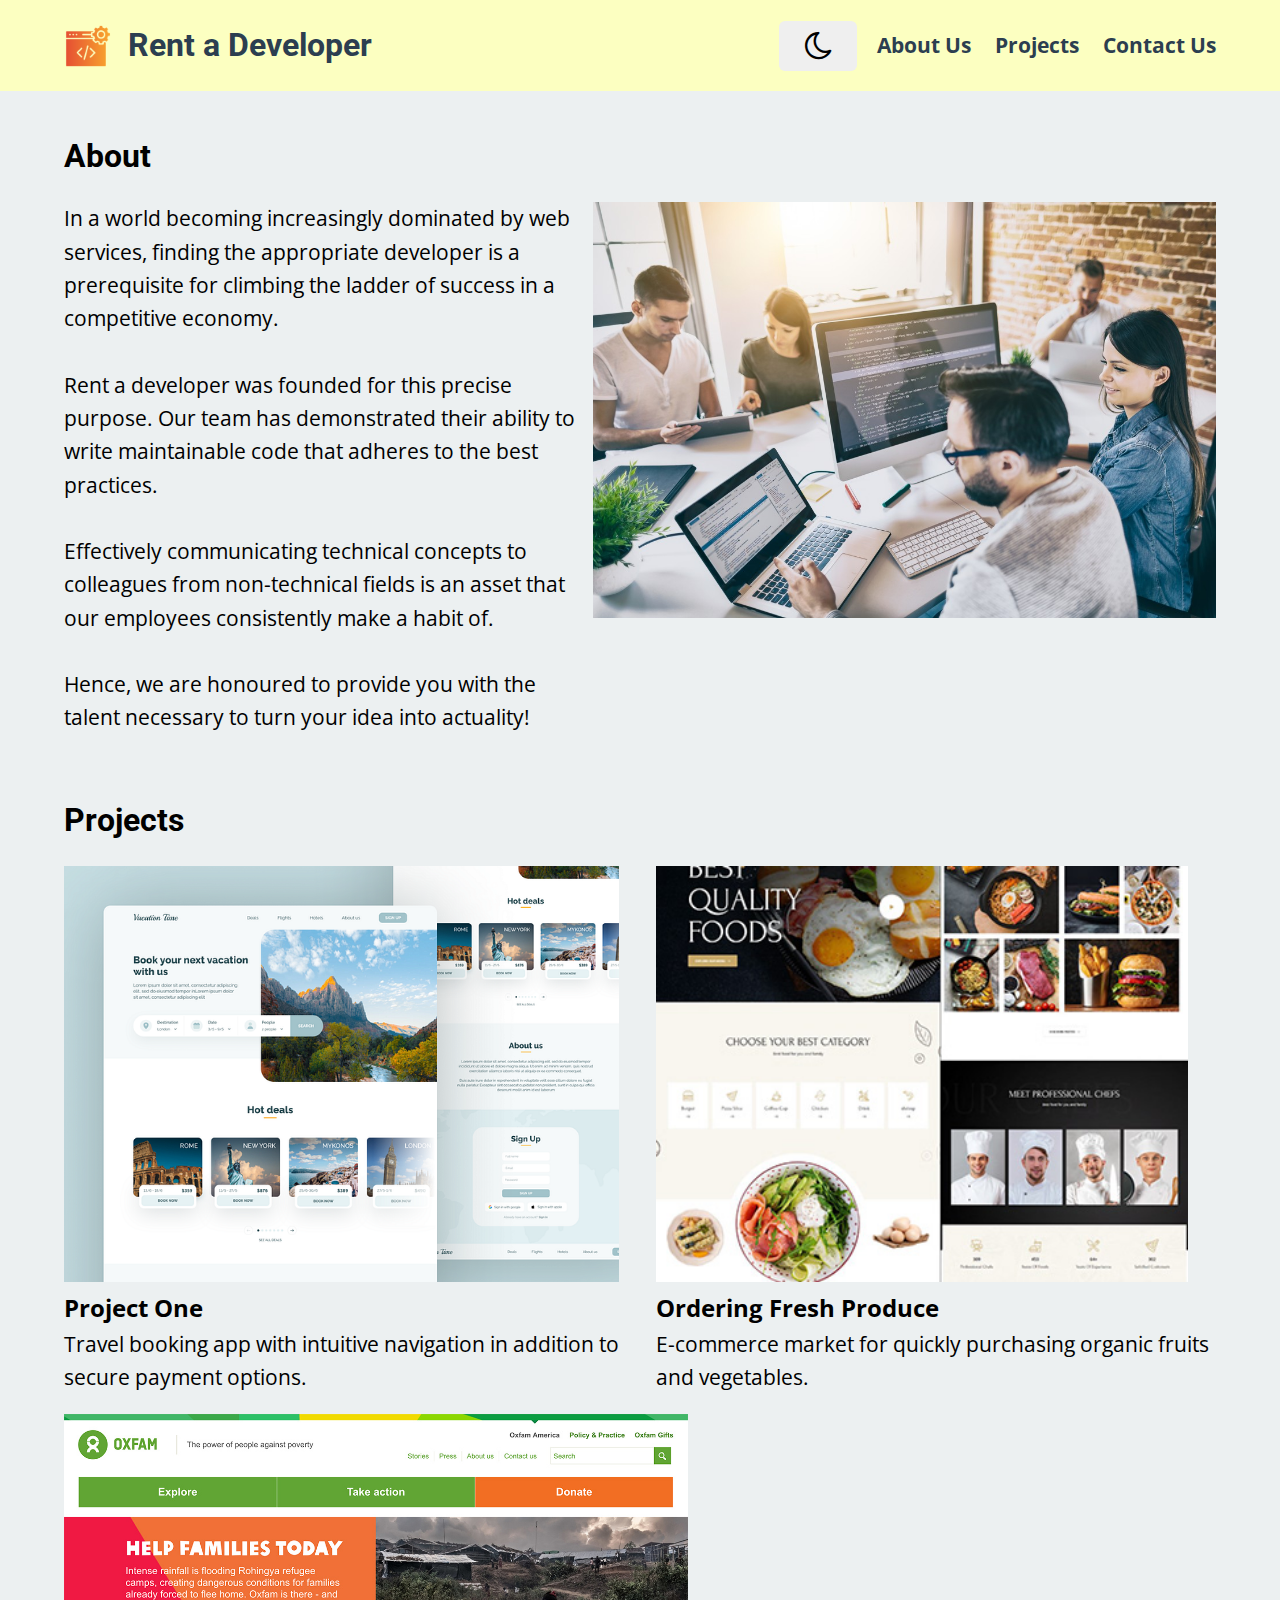
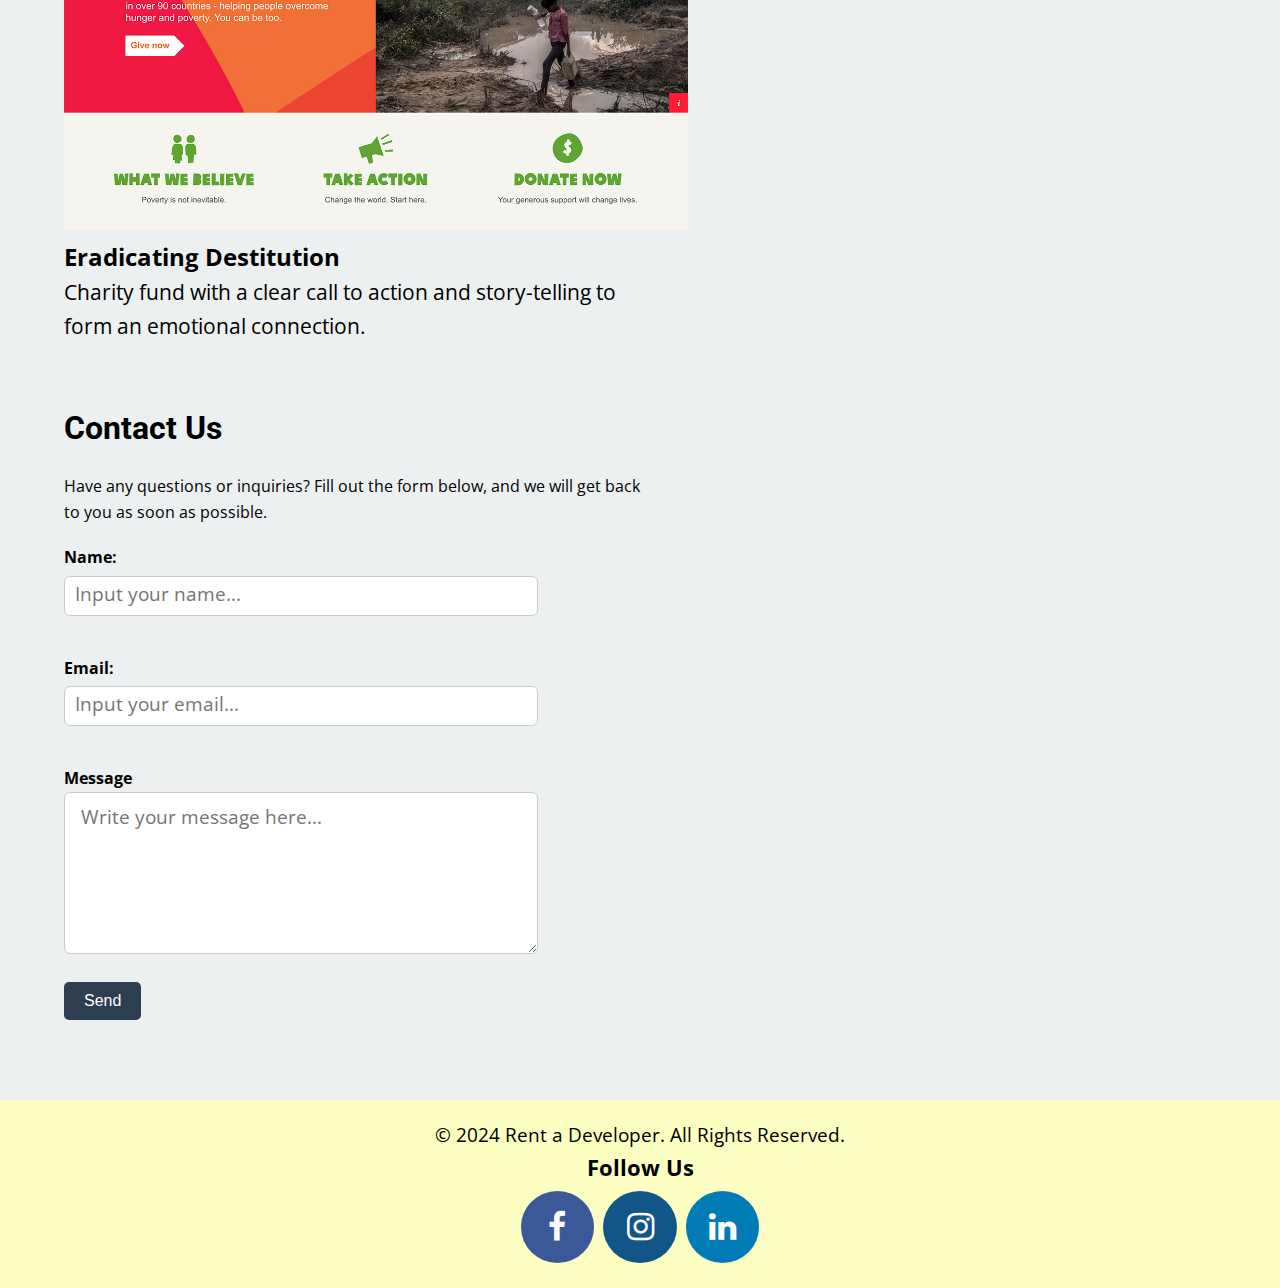
<file: index.html>
<!DOCTYPE html>
<html lang="en" data-theme="light">
<head>
    <meta charset="UTF-8">

    <meta name="viewport" content="width=device-width, initial-scale=1.0">

    <title>Responsive Webpage</title>
	  <link rel="icon" href="./images/developer-icon.png">

    <link href="https://fonts.googleapis.com/css2?family=Roboto:wght@400;700&family=Open+Sans:wght@400;600&display=swap" rel="stylesheet">
		<link rel="stylesheet" href="https://cdnjs.cloudflare.com/ajax/libs/font-awesome/4.7.0/css/font-awesome.min.css">

    <link rel="stylesheet" href="main.css">
</head>
<body>
	<header>
		<div class="container">
			<nav>
				<div class="logo-and-name">
					<img class="developer-logo" src="./images/developer-icon.png">

					<h1>Rent a Developer</h1>
				</div>

				<div class="nav-right-section">
					<button id="toggle-light-btn" type="button" data-theme-toggle><i class="fa fa-sun-o"></i></button>
					<button id="toggle-dark-btn" type="button" data-theme-toggle><i class="fa fa-moon-o"></i></button>

					<ul class="nav-links">
						<li><a href="#about-us">About Us</a></li>
						<li><a href="#projects">Projects</a></li>
						<li><a href="#contact">Contact Us</a></li>
					</ul>

					<span class="hamburger" onclick="toggleMenu()">&#9776;</span>
				</div>
			</nav>
		</div>
	</header>

	<main>
		<section class="section">
			<div class="container">
				<h2>About</h2>
				<div class="text-and-img">
					<p>In a world becoming increasingly dominated by web services,
						finding the appropriate developer is a prerequisite for
						climbing the ladder of success in a competitive economy.
						<br><br>
						Rent a developer was founded for this precise purpose.
						Our team has demonstrated their ability to write
						maintainable code that adheres to the best practices.
						<br><br>
						Effectively communicating technical concepts to colleagues
						from non-technical fields is an asset that our employees
						consistently make a habit of.
						<br><br>
						Hence, we are honoured to provide you with the talent
						necessary to turn your idea into actuality!
					</p>

					<img class="developers" src="./images/developers.jpeg">
				</div>
			</div>
		</section>

		<section class="section">
			<div class="container">

				<h2>Projects</h2>

				<!-- <div class="left-side"> -->

				<div class="text-and-img">
					<div class="project-sample">
						<img src="./images/travel-app.png">
						<h3 class="project-title">Project One</h3>
						<p class="project-description">
							Travel booking app with intuitive navigation
							in addition to secure payment options.</p>
					</div>

					<div class="project-sample">
						<img src="./images/vegetables-app.jpg">
						<h3 class="project-title">Ordering Fresh Produce</h3>
						<p class="project-description">
							E-commerce market for quickly purchasing organic fruits and
							vegetables.</p>
					</div>
				</div>
				<!-- left-side closing tag -->
				<!-- </div> -->

				<div class="text-and-img">
				<!-- <div class="right-side"> -->

					<div class="project-sample">
						<img src="./images/poverty-app.jpg">
						<h3 class="project-title">Eradicating Destitution</h3>
						<p class="project-description">
							Charity fund with a clear call to action and story-telling
							to form an emotional connection.</p>
					</div>
				<!-- right-side closing tag -->
				<!-- </div> -->
        </div>

			</div>
		</section>

		<section class="section">
			<div class="container">
				<h2>Contact Us</h2>
				<p>Have any questions or inquiries? Fill out the form below,
					 and we will get back to you as soon as possible.
				</p>

				<form id="inquiries" onsubmit="showModal(event)">
					<p>
						<label for="name">Name:</label>
						<input type="text" id="name" name="name"
							placeholder="Input your name..." required>
					</p>

					<p>
						<label for="email">Email:</label>
						<input type="email" id="email" name="email" 
							max_length=100 placeholder="Input your email..." required>
					</p>

					<p>
						<label for="message">Message</label>
						<textarea id="message" max_length=500 name="message"
							placeholder="Write your message here..." required rows="8" required></textarea>
					</p>

					<button id="send" class="open-modal-btn">Send</button>
				</form>
			</div>
		</section>

    <div id="modal-dialog">
			<div class="modal-content">
				<h2>Thank you!</h2>
				<p>Your inquiry has been received and we will
					 assist you as quickly as possible.</p>
				<button id="close-modal-btn" class="close-modal-btn">Proceed</button>
			</div>
    </div>
	</main>

	<footer>
			<p>&copy; 2024 Rent a Developer. All Rights Reserved.</p>

			<h3>Follow Us</h3>

			<a href="#" class="fa fa-facebook"></a>
			<a href="#" class="fa fa-instagram"></a>
			<a href="#" class="fa fa-linkedin"></a>
	</footer>
	<script src="main.js"></script>
</body>
</html>
</file>
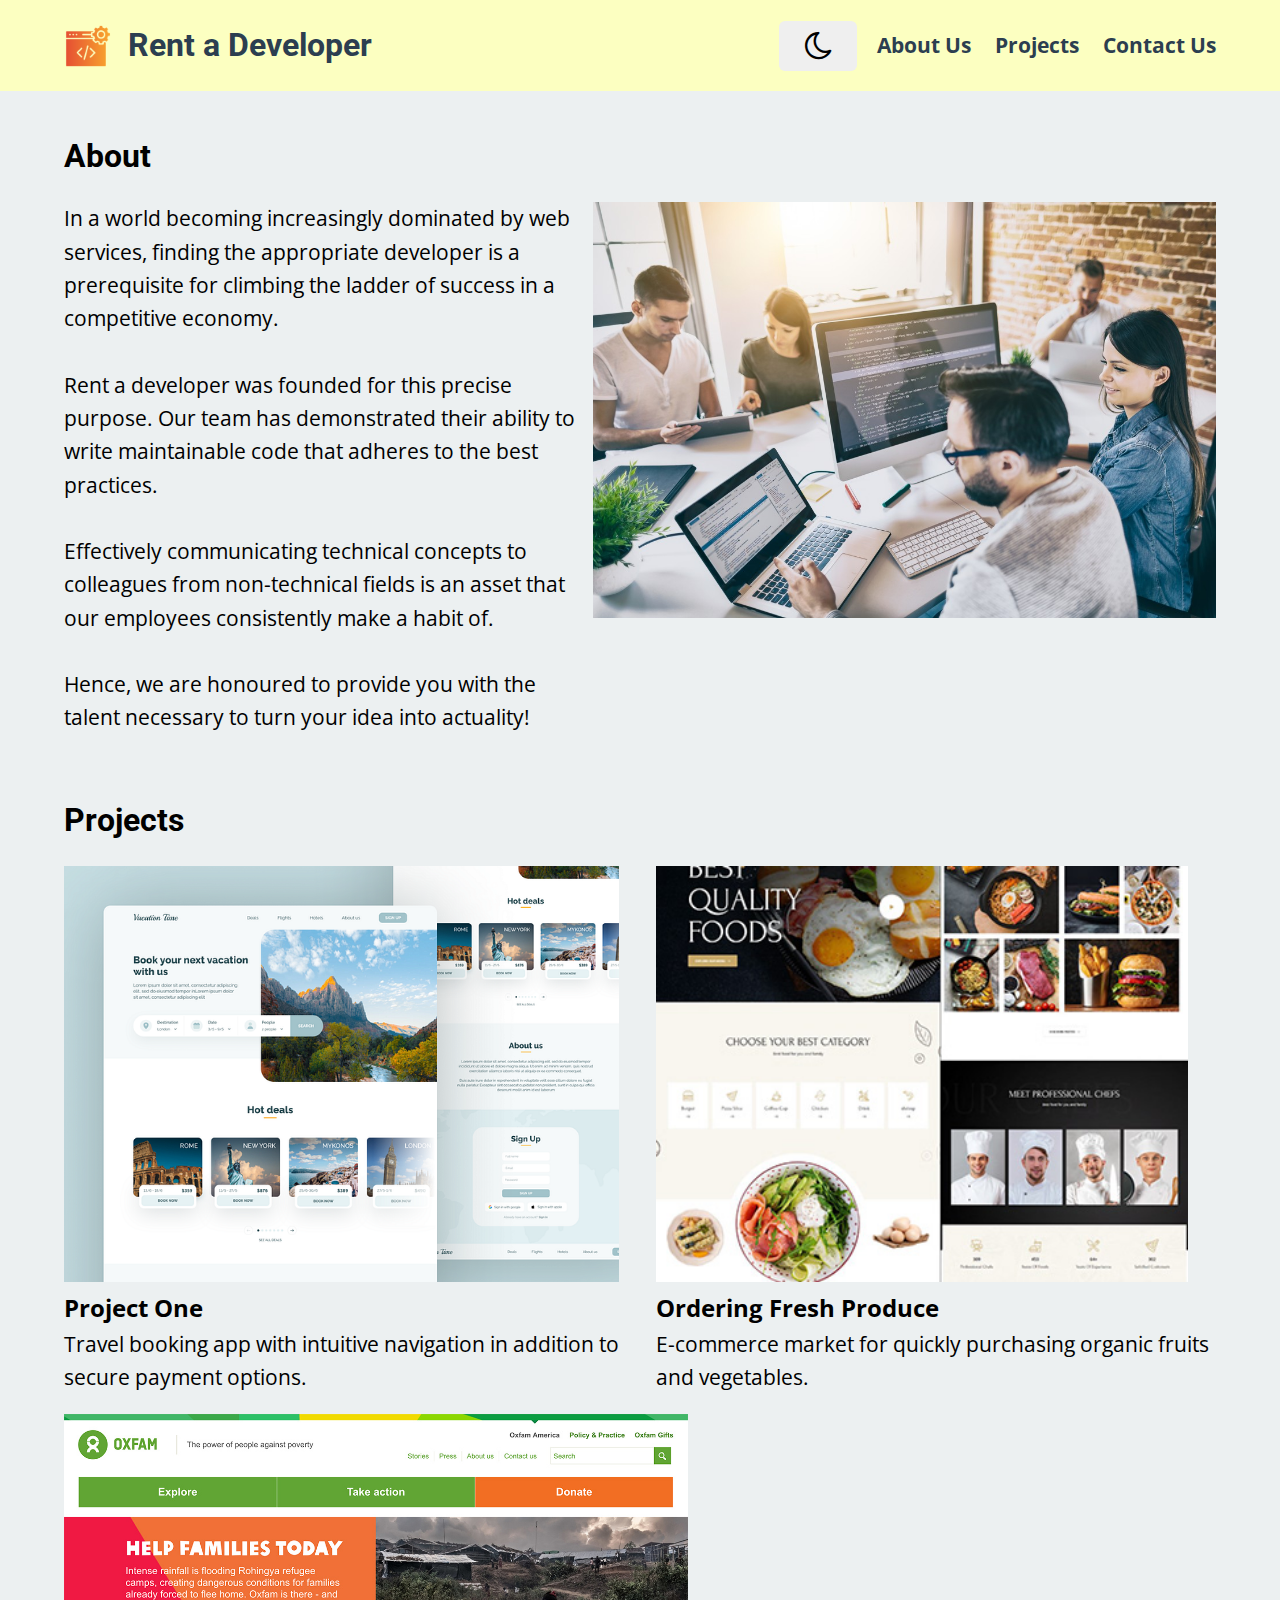
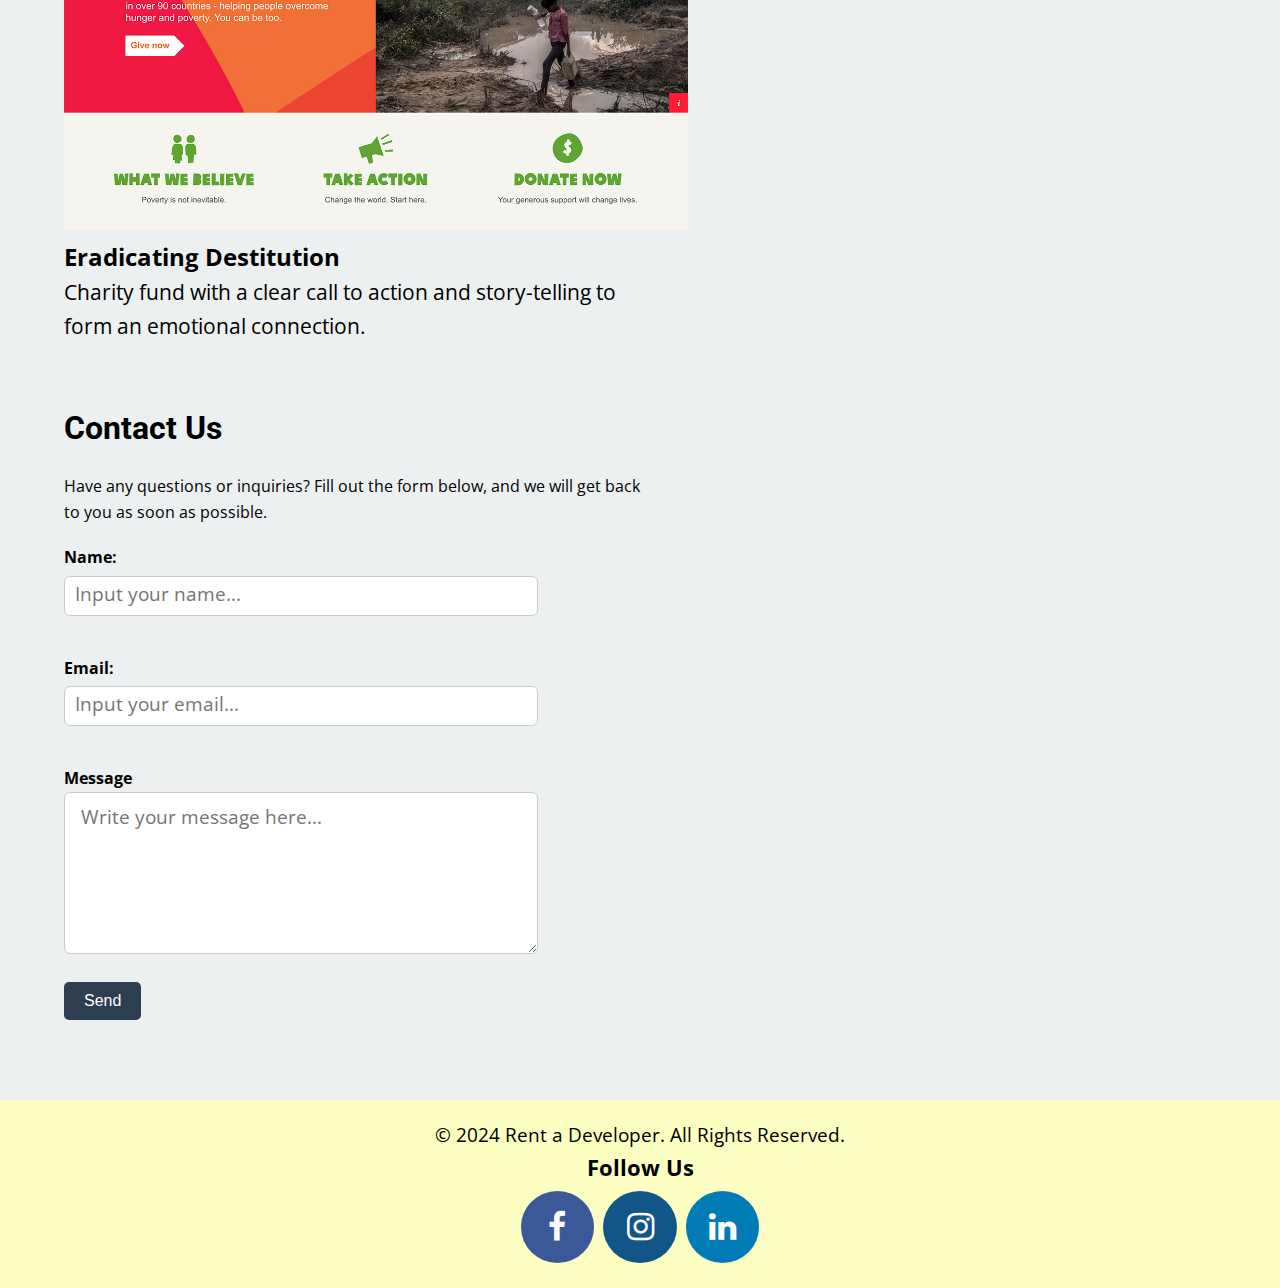
<file: main.html>
<!DOCTYPE html>
<html lang="en" data-theme="light">
<head>
    <meta charset="UTF-8">

    <meta name="viewport" content="width=device-width, initial-scale=1.0">

    <title>Responsive Webpage</title>
	  <link rel="icon" href="./images/developer-icon.png">

    <link href="https://fonts.googleapis.com/css2?family=Roboto:wght@400;700&family=Open+Sans:wght@400;600&display=swap" rel="stylesheet">
		<link rel="stylesheet" href="https://cdnjs.cloudflare.com/ajax/libs/font-awesome/4.7.0/css/font-awesome.min.css">

    <link rel="stylesheet" href="main.css">
</head>
<body>
	<header>
		<div class="container">
			<nav>
				<div class="logo-and-name">
					<img class="developer-logo" src="./images/developer-icon.png">

					<h1>Rent a Developer</h1>
				</div>

				<div class="nav-right-section">
					<button id="toggle-light-btn" type="button" data-theme-toggle><i class="fa fa-sun-o"></i></button>
					<button id="toggle-dark-btn" type="button" data-theme-toggle><i class="fa fa-moon-o"></i></button>

					<ul class="nav-links">
						<li><a href="#about-us">About Us</a></li>
						<li><a href="#projects">Projects</a></li>
						<li><a href="#contact">Contact Us</a></li>
					</ul>

					<span class="hamburger" onclick="toggleMenu()">&#9776;</span>
				</div>
			</nav>
		</div>
	</header>

	<main>
		<section class="section">
			<div class="container">
				<h2>About</h2>
				<div class="text-and-img">
					<p>In a world becoming increasingly dominated by web services,
						finding the appropriate developer is a prerequisite for
						climbing the ladder of success in a competitive economy.
						<br><br>
						Rent a developer was founded for this precise purpose.
						Our team has demonstrated their ability to write
						maintainable code that adheres to the best practices.
						<br><br>
						Effectively communicating technical concepts to colleagues
						from non-technical fields is an asset that our employees
						consistently make a habit of.
						<br><br>
						Hence, we are honoured to provide you with the talent
						necessary to turn your idea into actuality!
					</p>

					<img class="developers" src="./images/developers.jpeg">
				</div>
			</div>
		</section>

		<section class="section">
			<div class="container">

				<h2>Projects</h2>

				<!-- <div class="left-side"> -->

				<div class="text-and-img">
					<div class="project-sample">
						<img src="./images/travel-app.png">
						<h3 class="project-title">Project One</h3>
						<p class="project-description">
							Travel booking app with intuitive navigation
							in addition to secure payment options.</p>
					</div>

					<div class="project-sample">
						<img src="./images/vegetables-app.jpg">
						<h3 class="project-title">Ordering Fresh Produce</h3>
						<p class="project-description">
							E-commerce market for quickly purchasing organic fruits and
							vegetables.</p>
					</div>
				</div>
				<!-- left-side closing tag -->
				<!-- </div> -->

				<div class="text-and-img">
				<!-- <div class="right-side"> -->

					<div class="project-sample">
						<img src="./images/poverty-app.jpg">
						<h3 class="project-title">Eradicating Destitution</h3>
						<p class="project-description">
							Charity fund with a clear call to action and story-telling
							to form an emotional connection.</p>
					</div>
				<!-- right-side closing tag -->
				<!-- </div> -->
        </div>

			</div>
		</section>

		<section class="section">
			<div class="container">
				<h2>Contact Us</h2>
				<p>Have any questions or inquiries? Fill out the form below,
					 and we will get back to you as soon as possible.
				</p>

				<form id="inquiries" onsubmit="showModal(event)">
					<p>
						<label for="name">Name:</label>
						<input type="text" id="name" name="name"
							placeholder="Input your name..." required>
					</p>

					<p>
						<label for="email">Email:</label>
						<input type="email" id="email" name="email" 
							max_length=100 placeholder="Input your email..." required>
					</p>

					<p>
						<label for="message">Message</label>
						<textarea id="message" max_length=500 name="message"
							placeholder="Write your message here..." required rows="8" required></textarea>
					</p>

					<button id="send" class="open-modal-btn">Send</button>
				</form>
			</div>
		</section>

    <div id="modal-dialog">
			<div class="modal-content">
				<h2>Thank you!</h2>
				<p>Your inquiry has been received and we will
					 assist you as quickly as possible.</p>
				<button id="close-modal-btn" class="close-modal-btn">Proceed</button>
			</div>
    </div>
	</main>

	<footer>
			<p>&copy; 2024 Rent a Developer. All Rights Reserved.</p>

			<h3>Follow Us</h3>

			<a href="#" class="fa fa-facebook"></a>
			<a href="#" class="fa fa-instagram"></a>
			<a href="#" class="fa fa-linkedin"></a>
	</footer>
	<script src="main.js"></script>
</body>
</html>
</file>
<file: main.css>
* {
  margin: 0;
  padding: 0;
  box-sizing: border-box;
}

/* :root {
  --grid-unit: 1rem;
  --border-radius-base: 0.5rem;
} */

[data-theme="light"] {
  --color-bg: #ffffff;
  --color-bg-header: rgb(252, 255, 193);

  --color-fg: #000000;
  --color-fg-text: #2c3e50;

  --color-fg-send: #FFFFFF;

  --color-fg-send-hover-txt: #2c3e50;
  --color-fg-send-hover-background: #FFFFFF;

  --color-bg-main: #ecf0f1;
  --color-fg-main: rgb(0, 0, 0);
}

[data-theme="dark"] {
  --color-bg: #000000;
  --color-bg-header: #2c3e50;

  --color-fg: #ffffff;
  --color-fg-text: rgb(252, 255, 193);

  --color-fg-send: #2c3e50;

  --color-fg-send-hover-txt: #FFFFFF;
  --color-fg-send-hover-background: #2c3e50;

  --color-bg-main: rgb(0, 0, 0);
  --color-fg-main: #ecf0f1;
}

body {
  font-family: 'Open Sans', sans-serif;
  line-height: 1.6;
}

.container {
  width: 90%;
  margin: 0 auto;
  max-width: 1200px;
}

header {
  background-color: var(--color-bg-header);
  color: var(--color-fg-text);
  padding: 20px 0;
}

header h1 {
  font-family: 'Roboto', sans-serif;
  font-size: 2rem;
  display: inline-block;
  margin-left: 1rem;
}

.developer-logo {
  height: 3rem;
}

.logo-and-name,
.nav-right-section {
  display: flex;
  align-items: center;
  text-wrap: nowrap;
}

button:hover {
  cursor: pointer;
}

nav {
  display: flex;
  align-items: center;
  justify-content: space-between;

  .fa {
    padding: 4px;
  }

  button {
    border-radius: 6px;
    border: none;
    margin-left: 1.2rem;
  }
}

nav ul {
  display: inline-block;
}

nav ul li {
  display: inline;
  margin-left: 20px;
}

nav ul li a {
  text-decoration: none;
  font-size: 1.3rem;
  font-weight: 700;
  color: var(--color-fg-text);
}

nav ul li a:hover {
  text-decoration: underline;
}

.hamburger {
  display: none;
  font-size: 2rem;
  cursor: pointer;
  color: var(--color-fg-text);
  transition: color 0.3s;
}

.hamburger:hover {
  color: var(--color-bg-header);
}

main {
  padding: 40px 0;
  background-color: var(--color-bg-main);
  color: var(--color-fg-main);
}

.section {
  margin-bottom: 40px;
}

.section h2 {
  font-family: 'Roboto', sans-serif;
  font-size: 2rem;
  margin-bottom: 20px;
}

.section p {
  font-size: 1rem;
  margin-bottom: 20px;
  width: 37rem;
}

.section .text-and-img {
  display: flex;
  flex-direction: row;

  .project-sample {
    padding-left: none;
  }

  img {
    height: 26rem;
    /* width: 100%;
    max-width: 400px;
    height: auto; */
  }

  .developers {
    margin-left: 1rem;
  }

  h3 {
    font-size: 1.5rem;
  }

  p {
    font-size: 1.3rem;
  }
}

.section ul {
  list-style: none;
}

.section ul li {
  font-size: 1rem;
  margin-bottom: 10px;
}

form label {
  display: block;
  margin-top: 10px;
  font-weight: bold;
}

form input {
  font-size: 1rem;
  padding: 10px;
  margin-top: 5px;
  margin-bottom: 20px;
  border: 1px solid #ccc;
  border-radius: 0.375rem;
  width: 80%;
}

::placeholder {
  color: translucent;
  font-family: 'Open Sans', sans-serif;
  font-size: 1.2rem;
}

form textarea {
  font-size: 1rem;
  resize: vertical;
  width: 80%;
  padding: 1rem;
  line-height: 1rem;
  border: 1px solid #ccc;
  border-radius: 0.375rem;
}

form button {
  background-color: var(--color-fg-send-hover-txt);
  color: white;
  font-size: 1.2rem;
  padding: 10px 20px;
  border: none;
  border-radius: 0.375rem;
}

form a:hover {
  background-color: #FFFFFF;
  color: var(--color-fg-text);
}

footer {
  background-color: var(--color-bg-header);
  color: var(--color-fg);
  text-align: center;
  padding: 20px;
  font-size: 1.2rem;

  .fa {
    color: rgb(255, 255, 255);
  }
}

.fa {
  padding: 20px;
  font-size: 2rem;
  width: 4.6rem;
  text-align: center;
  text-decoration: none;
  margin: 5px 2px;
  border-radius: 50%;
}

.fa:hover {
  opacity: 0.7;
}

.fa-facebook {
  background: #3B5998;
}

.fa-linkedin {
  background: #007bb5;
}

.fa-instagram {
  background: #125688;
}

.fa-sun-o {
  background-color: #2c3e50;
  color: rgb(252, 255, 193);
}

.projects-section {
  display: flex;
  flex-wrap: wrap;
  font-size: 30px;
  text-align: center;
}

.left-side {
  background-color: #f1f1f1;
  padding: 10px;
  flex: 50%;
}

.right-side {
  background-color: dodgerblue;
  padding: 10px;
  flex: 50%;
}

@media (max-width: 768px) {
  header h1 {
    font-size: 1.5rem;
  }

  nav ul {
    display: flex;
    align-items: center;
  }

  nav ul li {
    display: block;
    margin-left: 0;
    margin-top: 10px;
  }

  .container {
    width: 95%;
  }

  .footer {
    width: 100%;
    margin-bottom: 20px;
  }

  .section h2 {
    font-size: 1.6rem;
  }

  form input, form button,
  form textarea {
    width: 100%;
  }

  nav .nav-links {
    position: fixed;
    top: 0;
    left: 0;
    width: 100%;
    height: 100vh;
    background-color: var(--color-bg-header);
    flex-direction: column;
    justify-content: center;
    align-items: center;
    transform: translateX(-100%);
    transition: transform .5s ease-in-out;
  }

  nav .nav-links.active {
    transform: translateX(0);
  }

  nav .nav-links li a {
    font-size: 24px;
    text-align: center;
    transition: transform 0.3s ease;
  }

  nav {
    button {
      margin-right: 1rem;
    }
  }

  .hamburger {
    display: inline-block;
    z-index: 0;
  }

  /*Responsive layout - makes a one column-layout
    instead of a two-column layout.*/
  .right-side, .left-side {
    flex: 100%;
  }

  .modal-content {
    width: 90%;
    padding: 15px;
  }

  .open-modal-btn {
    font-size: 0.9rem;
    padding: 8px 16px;
  }
}

#modal-dialog {
  display: none;
  position: fixed;
  z-index: 1;
  left: 0;
  top: 0;
  width: 100%;
  height: 100%;
  background-color: rgba(0, 0, 0, 0.5);
  padding-top: 60px;
}

.modal-content {
  background-color: white;
  margin: 5% auto;
  padding: 20px;
  border-radius: 10px;
  width: 80%;
  max-width: 500px;
}

.open-modal-btn {
  padding: 10px 20px;
  font-size: 1rem;
  color: var(--color-fg-send);
  border: none;
  border-radius: 5px;
  cursor: pointer;
  transition: background-color 0.3s;
}

.open-modal-btn:hover {
  background-color: var(--color-fg-send-hover-background);
  color: var(--color-fg-send-hover-txt);
}

.close-btn, .close-modal-btn {
  color: #aaa;
  font-size: 28px;
  font-weight: bold;
  border: none;
  background: none;
  cursor: pointer;
}

.close-btn:hover, .close-modal-btn:hover {
  color: black;
}
</file>
